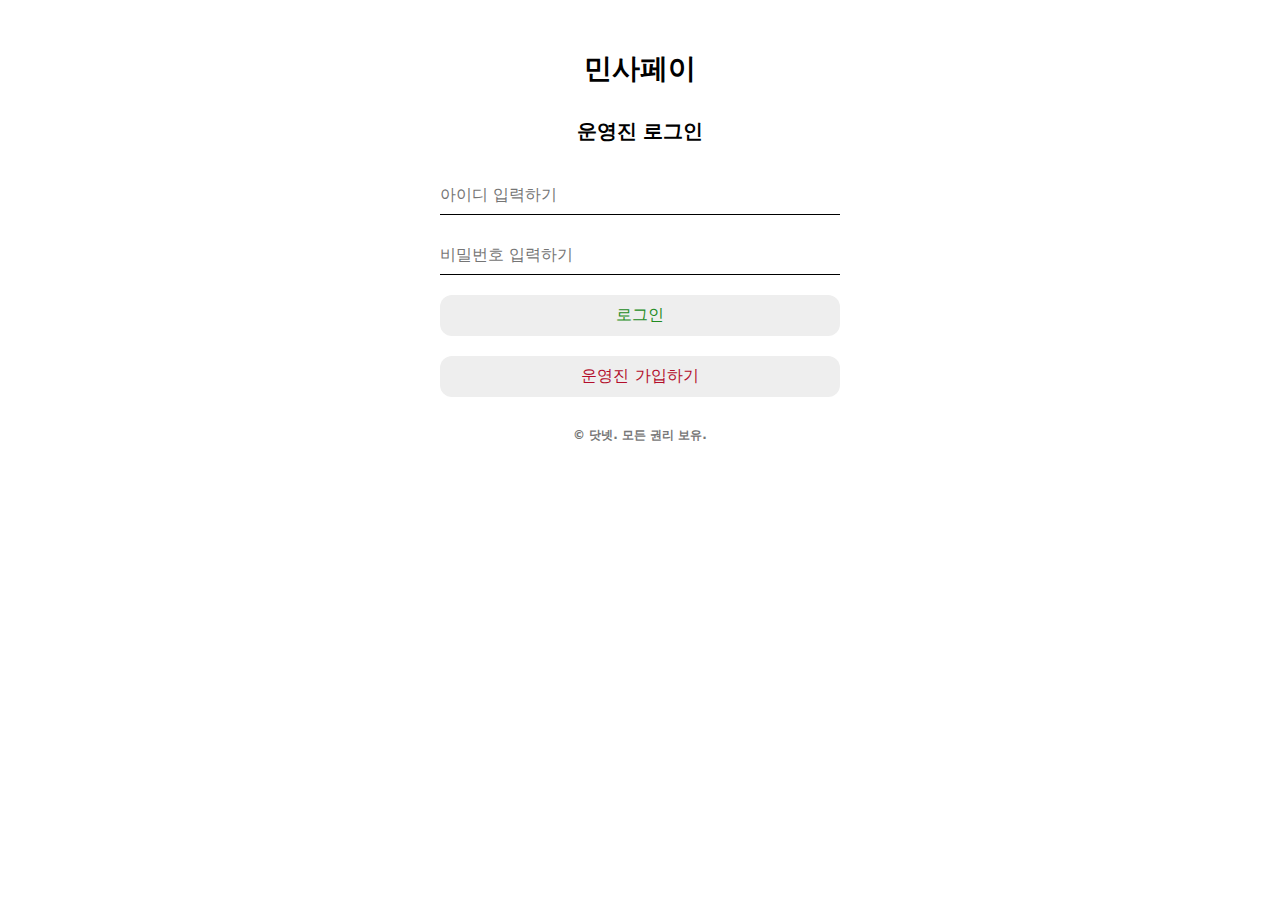
<file: login.html>
<!DOCTYPE html>
    <html>
        <head>
            <meta charset="utf-8">
	        <title>로그인</title>
            <link href="https://fonts.googleapis.com/css?family=Noto+Sans+KR&display=swap" rel="stylesheet">
            <link rel="stylesheet" type="text/css" href="MinsaPayDesignSystem.css">
        </head>
        <body>
            <h1><a href="index.php">민사페이</a></h1>
            <h3>운영진 로그인</h3>
            <form method="POST" action="/login_check.php">
                    <input type="text" placeholder="아이디 입력하기" name="id"/>
                    <input type="password" placeholder="비밀번호 입력하기" name="pw"/>
                    <button type="submit" class="button1">로그인</button>
            </form>
            <button onclick="location.href='signUp.html'" class="button2"> 운영진 가입하기 </button>
        </body> 
    <h6>
        © 닷넷. 모든 권리 보유.
    </h6>
    </html>
</file>
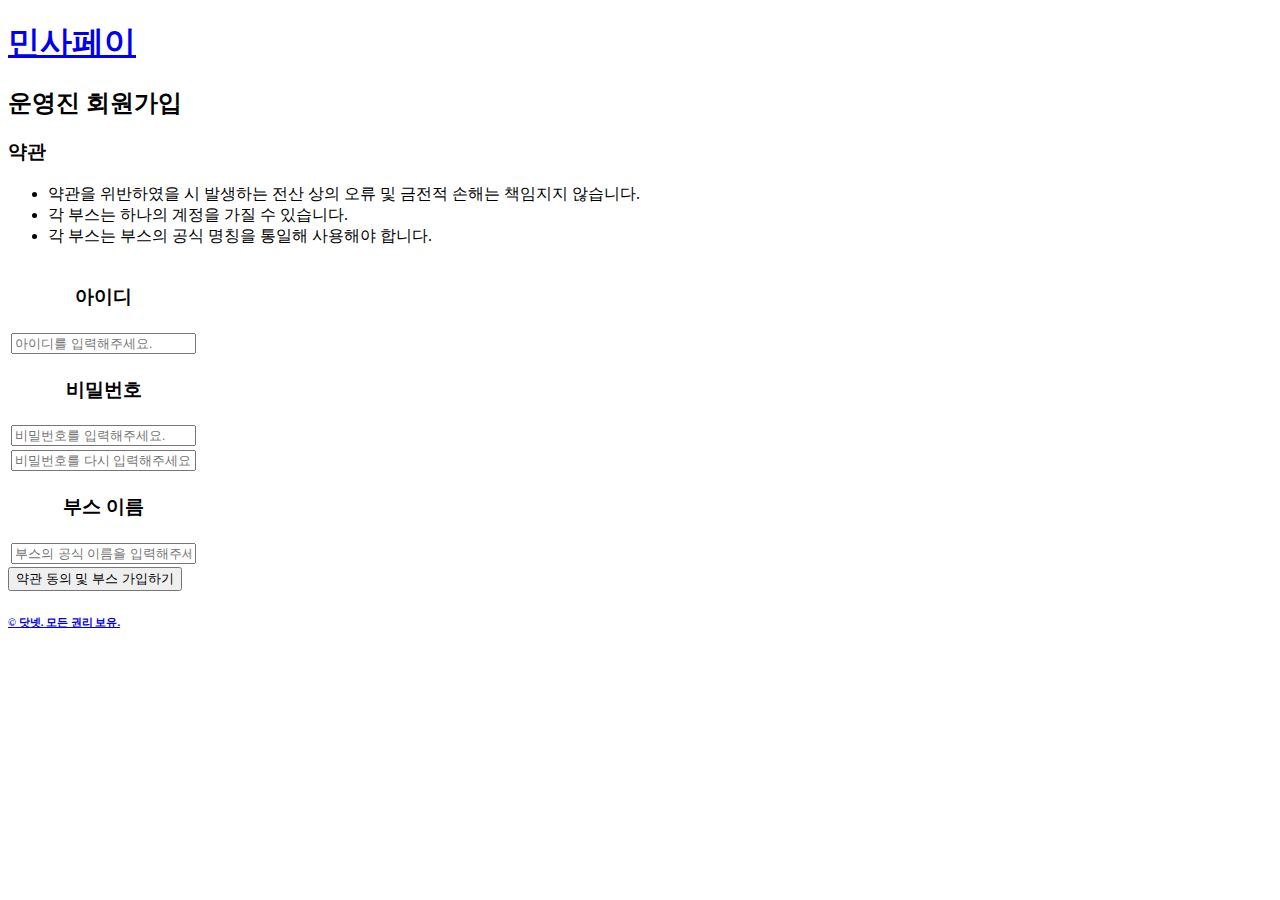
<file: signUp.html>
<!DOCTYPE html>
    <html>
        <head>
            <script language="javascript" type="text/javascript" src="include/head.js"></script>
            <meta charset="utf-8">
	        <title>민사페이 부스 가입</title>
        </head>
        <body>
            <script language="javascript" type="text/javascript" src="include/header.js"></script>
            <h2>운영진 회원가입</h2>
            <h3 class = "dataShower">약관</h3>

            <script language="javascript" type="text/javascript" src="include/boothSignupAgreement.js"></script>

    <form action = "signUp_check.php" method="POST">
        <table>
                <tr>
                    <th><h3 class = "dataShower">아이디</h3></th>
                </tr>
                <tr>
                    <th><input type="text" placeholder = "아이디를 입력해주세요." name="id", required/></th>
                </tr>
                <tr>
                    <th><h3 class = "dataShower">비밀번호</h3></th>
                </tr>   
                <tr>
                    <th><input type="password" placeholder = "비밀번호를 입력해주세요." name="pw", required/></th>
                </tr>
                <tr>
                    <th><input type="password" placeholder = "비밀번호를 다시 입력해주세요." name="pwc", required/></th>
                </tr>
                <tr>
                    <th>
                        <h3 class = "dataShower">부스 이름</h3>
                    </th>
                </tr>
                <tr>
                    <th>
                        <input type="text" placeholder = "부스의 공식 이름을 입력해주세요." name="booth", required/>
                    </th>
                </tr>
            </table>
            <button type="submit" class="button1" value="가입하기">약관 동의 및 부스 가입하기</button>
    </form>
    <script language="javascript" type="text/javascript" src="include/footer.js"></script>
</body>
</html>
</file>
<file: MinsaPayDesignSystem.css>
* {
	margin-top: 10px;
	margin-bottom: 10px;
	font-family: -apple-system, system-ui, BlinkMacSystemFont,"Segoe UI",Roboto,"Helvetica Neue",Arial,sans-serif;
	padding-top: 10px;
	padding-bottom: 10px;
	color: black;
}

body {
	text-align: center;
	max-width: 400px;
	width: 95%;
	margin: 0;
	left: 50%;
	position: absolute;
	transform: translate(-50%, 0%);
}

img{
    width:100%;
}

h1 {
  font-size: 28px;
}

h2 {
  font-size: 24px;
}

h3 {
  font-size: 20px;
}

h4 {
  font-size: 16px;
}

h5 {
  font-size: 15px;
}

h6 {
  color: #777777;
  font-size: 12px;
}

input {
	width: 100%;
	font-size: 16px;
	border: 0px;
	border-bottom: 1px solid black;
	border-radius: 0px;
	padding: 0px;
	padding-top: 10px;
	padding-bottom: 10px;
}

input[type=submit] {
	background-color: #228b22;
	border: none;
	color: white;
	text-align: center;
	text-decoration: none;
	display: inline-block;
	font-size: 16px;
	border-radius: 12px;
}

hr {
	padding: 0px;
}

a {
	text-decoration: none;
}

button {
	width: 100%;
	border: none;
	text-align: center;
	text-decoration: none;
	display: inline-block;
	font-size: 16px;
	border-radius: 12px;
}

.gap {
	height: 50px
}

.button1 {
	color: #228b22;
	background-color: #eeeeee;
}

.button2 {
	color: #B30D2B;
	background-color: #eeeeee;
}

table {
	width: 100%;
	border-spacing: 0;
}

th {
	text-align: left;
	margin: 0px;
}

td {
	text-align: left;
	margin: 0px;
}

input[type=radio] {
	width: 5%
}

.smallp {
	text-align: left;
	font-size: 12px;
	color: gray;
	margin-left: 10px;
	display: inline-block;
}

li {
	text-align: left;
	margin: 0px;
}

form {
	padding: 0px;
	margin: 0px;
}

.BalanceRecordTable {
	text-align: center;
	font-size: 10px;
}

.BalanceRecordTable tr:nth-child(even) {background: #eeeeee}
.BalanceRecordTable tr:nth-child(odd) {background: #ffffff}

.BalanceRecordTable th{
	text-align: center;
	background-color: #FBBC56;
	border: 0.5px solid black;
}
.BalanceRecordTable td{
	text-align: center;
	border: .5px solid black;
}

.dataShowerH2 {
	text-align: left;
	padding: 0px;
	margin: 0px;
	margin-bottom: 10px;
}

.dataShower {
	font-weight: normal;
	text-align: left;
	padding: 0px;
	margin: 0px;
	margin-top: 10px;
}

summary {
	font-size: 20px;
	font-weight: bold;
	text-align: left;
}
</file>
